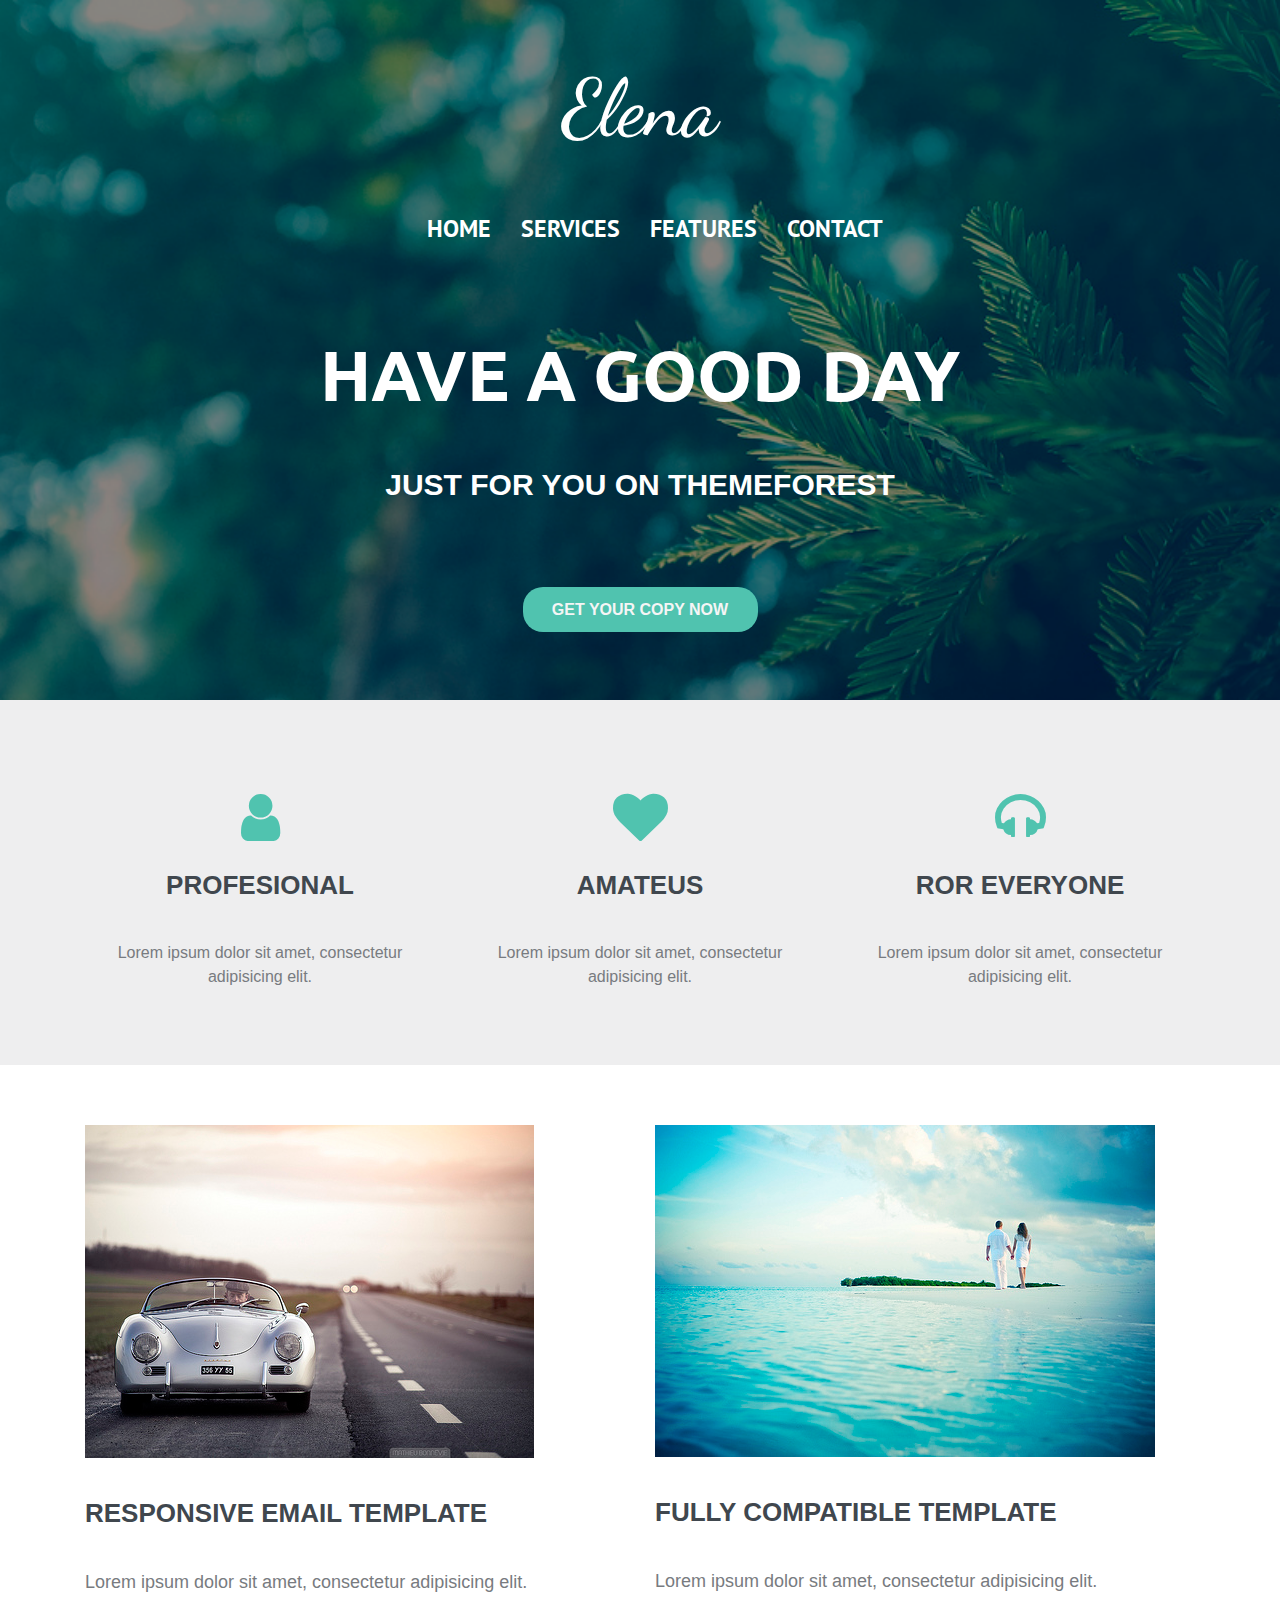
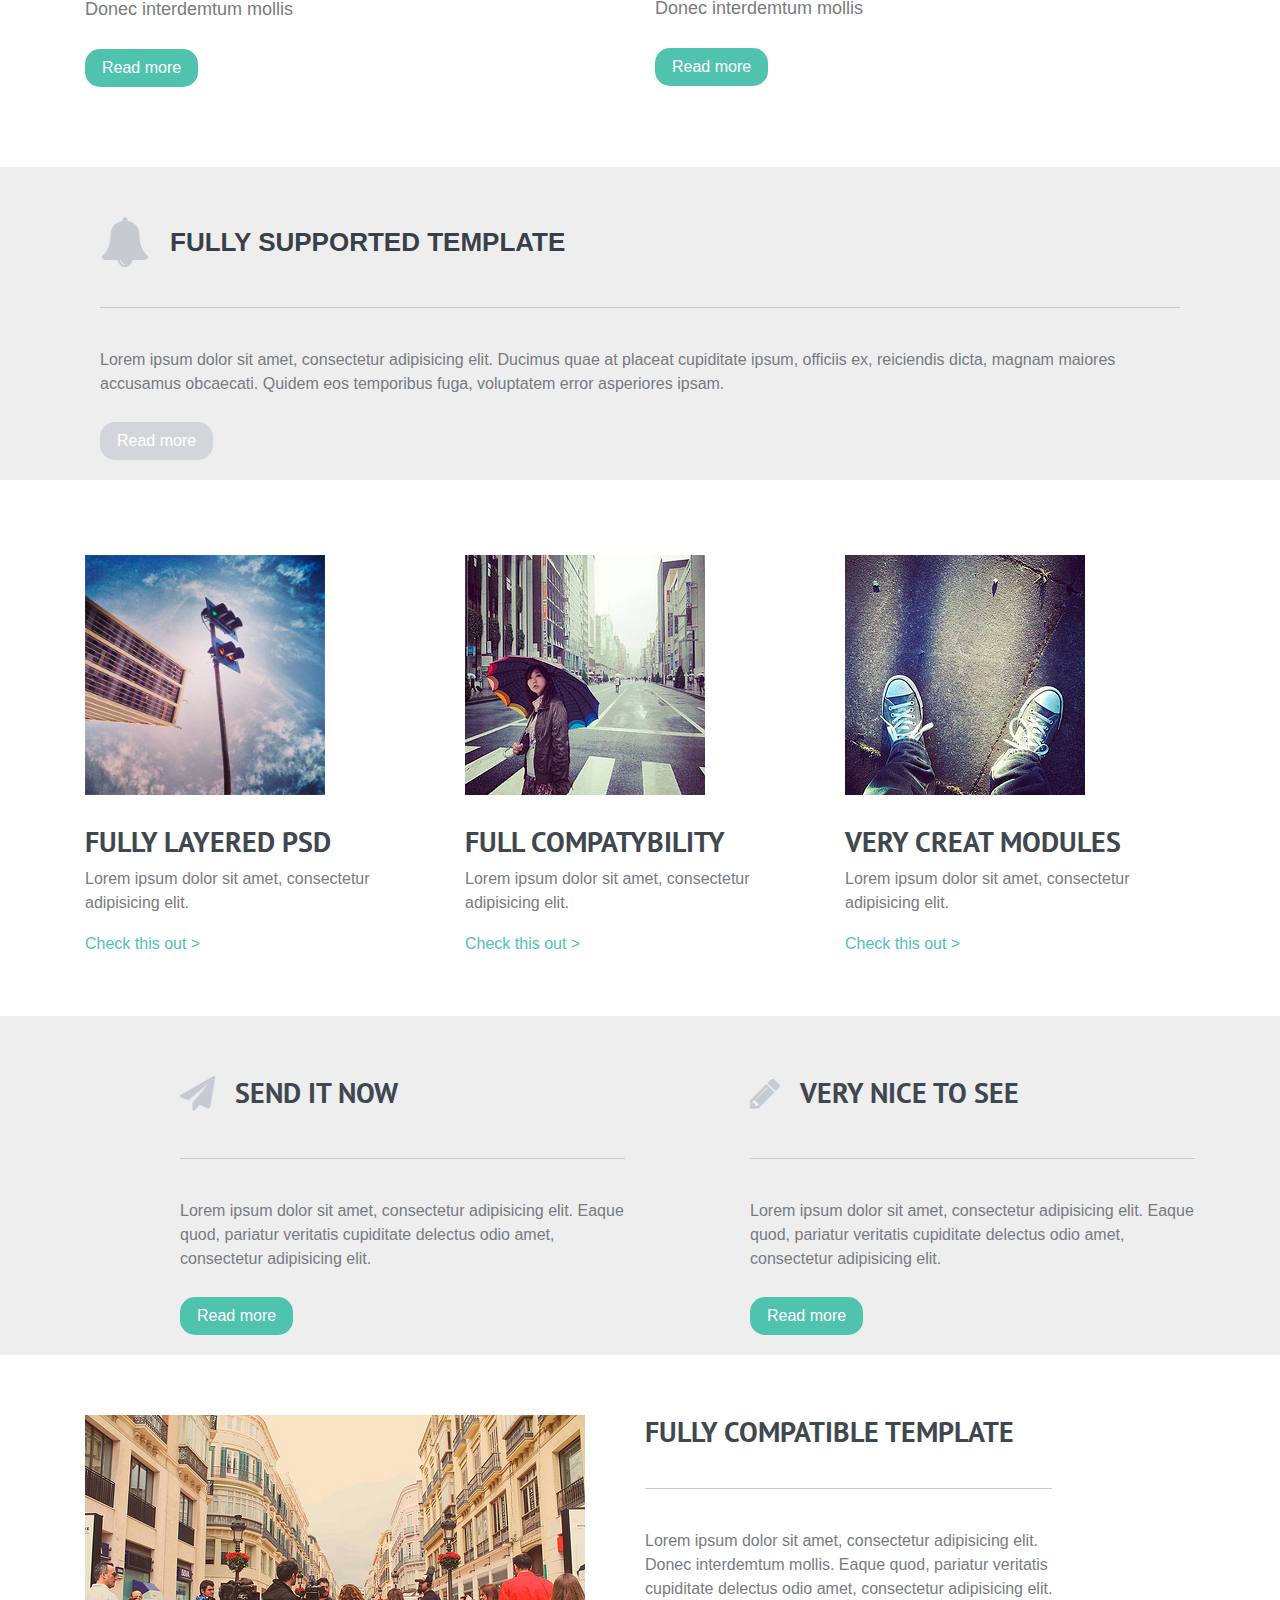
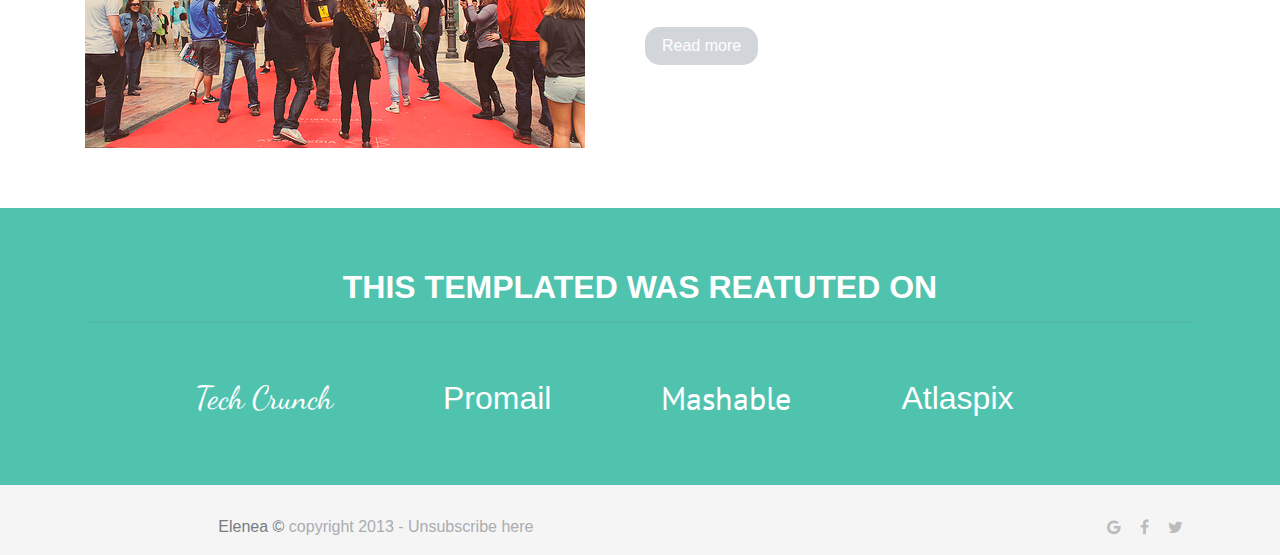
<file: Layout/index.html>
<!DOCTYPE html>
<html lang="en">
<head>
	<meta charset="UTF-8">
		<meta name="viewport"
          content="width=device-width, user-scalable=no, initial-scale=1.0, maximum-scale=1.0, minimum-scale=1.0">
    <meta http-equiv="X-UA-Compatible" content="ie=edge">

	<title>Elena</title>
	 <link href="https://fonts.googleapis.com/css?family=PT+Sans:400,700" rel="stylesheet">
	<link href="https://fonts.googleapis.com/css?family=Dancing+Script:700" rel="stylesheet">
	<link href="https://fonts.googleapis.com/css?family=Ubuntu:400,500,700" rel="stylesheet">
	<link href="https://fonts.googleapis.com/css?family=Cabin" rel="stylesheet">
   <link rel="stylesheet" href="css/bootstrap.min.css">
    <link rel="stylesheet" href="https://maxcdn.bootstrapcdn.com/font-awesome/4.7.0/css/font-awesome.min.css">
    <link rel="stylesheet" href="css/animate.css">
    <link rel="stylesheet" href="https://stackpath.bootstrapcdn.com/bootstrap/4.1.1/css/bootstrap.min.css">

    <link rel="stylesheet" href="css/style.css">
</head>
<body>
<section id="top">
		<header id="header" class="header">
			<div class="container-fluid">
				<div class="row">
					<div class="col-lg-12">
						<div class="elena">
							<h1 class="elena__title">Elena</h1>
						</div>
					</div>
				</div>
				 <div class=" navbar-fixed-top d-flex">
				 	<div class="menu navbar-inner ">
					<ul class=" nav">
						<li role="navigation" class="menu__item"><a href="#" src="#">home</a></li>
						<li role="navigation" class="menu__item"><a href="#" src="#">services</a></li>
						<li role="navigation" class="menu__item"><a href="#" src="#">features</a></li>
						<li role="navigation" class="menu__item"><a href="#" src="#">contact</a></li>
					</ul>
					</div>
				</div>
			<div class="row">
				<div class="col-lg-12 ">
					<div class="text">
					<div class="text__first">have a good day</div>
						<div class="text__wan">just for you on  themeforest</div>
					
					<div class="copy">
						<button class="copy__button">get your copy now</button>
					</div>
				</div>
				</div>
			</div>
			</div>
		</header>
		 
	</section>
	 </section>
	 <section class="features" id="features">
	 	<div class="container grey">
	 	<div class="row ">
	 		<div class="col-lg-4 ">
	 			<div class="feature">	
	 			<i class="fa fa-user fa__icons"></i>
	 			<div class="feature__block">
	 				<h3 class="feature__title">PROFESIONAL </h3>
	 				<p class="feature__paragraph">Lorem ipsum dolor sit amet, consectetur adipisicing elit.</p>
	 			</div>
	 			</div>
	 		</div>
	 		<div class="col-lg-4 ">
	 			<div class="feature">	
	 			<i class="fa fa-heart fa__icons"></i>
	 			<div class="feature__block">
	 				<h3 class="feature__title">AMATEUS </h3>
	 				<p class="feature__paragraph">Lorem ipsum dolor sit amet, consectetur adipisicing elit.</p>
	 			</div>
	 			</div>
	 		</div>
	 		<div class="col-lg-4 ">
	 			<div class="feature">	
	 			<i class="fa fa-headphones fa__icons"></i>
	 			<div class="feature__block">
	 				<h3 class="feature__title">ROR EVERYONE</h3>
	 				<p class="feature__paragraph">Lorem ipsum dolor sit amet, consectetur adipisicing elit.</p>
	 			</div>
	 			</div>
	 		</div>
	 	</div>
	 	</div>
	 	</section>
	 	<section >
	 	<div class="container ">
	 		<div class="row">	
	 		<div class="col-lg-6">
	 			<div class="impack">
	 				<img src="images/img_1.png" alt="responsive" ></img>
	 				   <div class="images__block">
	 						<h3 class="images__block__title">RESPONSIVE EMAIL TEMPLATE</h3>
	 						<p class="images__block__paragraph">Lorem ipsum dolor sit amet, consectetur adipisicing elit. <br> Donec interdemtum  mollis</p>
	 					</div>
	 					<button class="read"> Read more</button>
	 			</div>
	 		</div>
	 		<div class="col-lg-6">
	 			<div class="impack">
	 				<img src="images/img_2.png" alt="fully" ></img>
	 				   <div class="images__block">
	 						<h3 class="images__block__title">FULLY  COMPATIBLE TEMPLATE</h3>
	 						<p class="images__block__paragraph">Lorem ipsum dolor sit amet, consectetur adipisicing elit. <br> Donec interdemtum  mollis</p>
	 					</div>
	 					<button class="read"> Read more</button>
	 			</div>
	 		</div>
			</div>
	 	</div>
	 </section>
	 <section class="supported">
	 	<div class="container">
	 		<div=class="row">
	 			<div class="col-lg-12">
	 				<div class="support">
	 					<div class="support__badge d-flex">
	 						<i class="fa fa-bell fa__badge"></i>
	 						<h3 class="support__title">fully supported template</h3>
	 						</div>
	 						<hr class="line">
	 						<div class="support__block">
	 							<p class="support__pharagraph">Lorem ipsum dolor sit amet, consectetur adipisicing elit. Ducimus quae at placeat cupiditate ipsum, officiis ex, reiciendis dicta, magnam maiores accusamus obcaecati. Quidem eos temporibus fuga, voluptatem error asperiores ipsam.</p>
	 							<button class="support__button"> Read more</button>
	 						</div>
	 				</div>
	 			</div>
	 		</div>
	 	</div>
	 </section>
	 <section class="compatibility">
	 	<div class="container">
	 		<div class="row">
	 			<div class="col-lg-4">
	 			<div class="information">
	 				<img src="images/img_3.png" alt="responsive" class="information__images"></img>
	 				   <div class="information__block">
	 						<h3 class="information__block__title">Fully layered psd</h3>
	 						<p class="information__block__paragraph">Lorem ipsum dolor sit amet, consectetur adipisicing elit.</p>
	 					</div>
	 					<a href="#" class=""> Check this out ></a>
	 			</div>
	 		</div>
	 		<div class="col-lg-4">
	 			<div class="information">
	 				<img src="images/img_4.png" alt="responsive" class="information__images" ></img>
	 				   <div class="information__block">
	 						<h3 class="information__block__title">Full compatybility</h3>
	 						<p class="information__block__paragraph">Lorem ipsum dolor sit amet, consectetur adipisicing elit.</p>
	 					</div>
	 					<a href="#" class=""> Check this out ></a>
	 			</div>
	 		</div>
	 		<div class="col-lg-4">
	 			<div class="information">
	 				<img src="images/img_5.png" alt="responsive"class="information__images" ></img>
	 				   <div class="information__block">
	 						<h3 class="information__block__title">very creat modules</h3>
	 						<p class="information__block__paragraph">Lorem ipsum dolor sit amet, consectetur adipisicing elit.</p>
	 					</div>
	 					<a href="#" > Check this out ></a>
	 			</div>
	 		</div>
	 		</div>
	 	</div>
	 </section>
	<section class="flugs">
		<div class="container">
			<div class="row">
				<div class="col-lg-5 ml-auto">
					<div class="flug">
						<div class="flug__icons d-flex" >
							<i class="fa fa-paper-plane  fa-flug"></i>
							<h3 class="flug__item"> send it now</h3>
							</div>
							<hr class="line">
							<div class="flug__block">
								<p class="information__block__paragraph">Lorem ipsum dolor sit amet, consectetur adipisicing elit. Eaque quod, pariatur veritatis cupiditate delectus odio amet, consectetur adipisicing elit. </p>
								<button class="read"> Read more</button>
							</div>
					</div>
				</div>
				<div class="col-lg-5 ml-auto">
					<div class="flug">
						<div class="flug__icons d-flex" >
							<i class="fa fa-pencil fa-flug"></i>
							<h3 class="flug__item"> very nice to see</h3>
							</div>
							<hr class="line">
							<div class="flug__block">
								<p class="information__block__paragraph">Lorem ipsum dolor sit amet, consectetur adipisicing elit. Eaque quod, pariatur veritatis cupiditate delectus odio amet, consectetur adipisicing elit. </p>
								<button class="read"> Read more</button>
							</div>
					</div>
					</div>
				</div>			
		</div>
	</section>
	<section>
		<div class="container ">
			<div class="row">
				<div class="col-lg-12 ">
					<div class="lastend d-flex">
						<div class="lastend__images"><img src="images/img_6.png" alt=""></div>
						 <div class="lastend__block">
	 						<h3 class="lastend__block__title">FULLY  COMPATIBLE TEMPLATE</h3>
	 						<hr class="line">
	 						<p class="lastend__block__paragraph">Lorem ipsum dolor sit amet, consectetur adipisicing elit. <br> Donec interdemtum  mollis.  Eaque quod, pariatur veritatis <br> cupiditate delectus odio amet, consectetur adipisicing elit.</p>
	 						<button class="support__button"> Read more</button>
	 					</div>	
	 			</div>
					</div>
				</div>
			</div>
		</div>
	</section>
	<footer class="footers">
		<div class="container">
			<div class="row">
			<div class="col-lg-12 vcenter ">
			<div class="footer">
				<div class="footer__oben text-jutyfy">
					<h2 class="footer__title ">this templated was reatuted on</h2>
					<hr class="footer__line">
				</div>
				<div class="footer__block d-flex ">
					<h2 class="footer__titles one">Tech Crunch</h2>
					<h2 class="footer__titles two">Promail</h2>
					<h2 class="footer__titles three">Mashable</h2>
					<h2 class="footer__titles four">Atlaspix</h2>
				</div>
			</div>
		</div>
		</div>
		</div>
	</footer>
	<footer class="footer__unders">
		<div class="footer__under">
					<div class="row">
						<div class="col-lg-6 ml-auto">
							<p class="footer__under__text"><span class="colortext">Elenea © </span>copyright 2013 - Unsubscribe here</p>
						</div>
						<div class="col-lg-2 ml-auto">
							<div class="footer__icons">
							<a href="#"><i class="fa fa-google fa__footer"></i></a>
								<a href="#"><i class="fa fa-facebook-f fa__footer"></i></a>
								<a href="#"><i class="fa fa-twitter fa__footer"></i></a>
							</div>
						</div>
					</div>
				</div>
	</footer>
</body>
</html>
</file>
<file: Layout/css/style.css>
@font-face {
font-family: 'Nexa Regular';
src: url('NexaRegular.eot');
src: url('NexaRegular.eot?#iefix') format('embedded-opentype'),
url('NexaRegular.woff') format('woff'),
url('NexaRegular.ttf') format('truetype');
font-weight: normal;
font-style: normal;
}
@font-face {
font-family: 'Nexa Heavy';
src: url('NexaHeavy.eot');
src: url('NexaHeavy.eot?#iefix') format('embedded-opentype'),
url('NexaHeavy.woff') format('woff'),
url('NexaHeavy.ttf') format('truetype');
font-weight: normal;
font-style: normal;
}
  body {
    font-family: 'PT Sans', sans-serif;
}

ul, li {
    display: block;
    padding: 0;
    margin: 0;
}
 
#top{
  height: 700px;
  background: url(../images/fon.png)  no-repeat center top ;
  background-size: cover;
}
.elena{
  text-align: center;
  margin-top: 60px;
}
.elena__title{
   font-family: 'Dancing Script', sans-serif;
  font-size: 80px;
  color: #fff;
}
.navbar-inner{
   margin: 0 auto;
   padding-top: 47px;
}
.menu__item{
  margin-left: 30px;
}
.menu__item a{
color: #fff;
text-decoration: none;
font-size: 24px;
font-style: 'PTSans', sans-serif;
text-transform: uppercase;
    font-weight: 600;
}
.menu__item  a:hover{
color: #cfd9df;
}
.text{
  text-align: center;
}
.text__first{
  color: #fff;
  font-size: 70px;
  font-family: 'Ubuntu', sans-serif;
  text-transform: uppercase;
  font-weight: 600;
  margin-top: 75px;
}
.text__wan{
   color: #fff;
   font-size: 30px;
   text-transform: uppercase;
   font-weight: 600;
   margin-top: 35px;
   font-weight: 600;
   font-family: 'PTSans', sans-serif;
}
.copy{
  margin-top:80px;
}
.copy__button{
  width: 235px;
  height: 45px;
  background: #50c3af;
  color: #f5f5f5;
  border-radius: 20px;
  border: 0;
  outline: none;
  font-family: 'PTSans',  sans-serif;
  font-weight: 600; 
  text-transform: uppercase;
  cursor: pointer;
  margin: 0 auto;
}
.copy__button:hover {
  box-shadow: 0 2px 1px 0 #9bdddd; 
}
.feature{
  margin-top: 50px;
  text-align: center;
  padding: 40px  0 60px 0;
}
 
.fa__icons{
  font-size: 55px;
  color: #50c3af;
}
.features{
   background: #eeeeef;
}
.feature__block{
  margin-top: 25px;
}
.feature__title{
  font-size: 26px;
  font-weight: 600;
  color: #40474e;
  font-family: 'PTSans', sans-serif;
}
.feature__paragraph{
  margin-top: 40px;
  color:#787b80;
  font-family: 'PTSans', sans-serif;
  font-weight: 400;
}
.white{
  background: #f5f5f5;
}
.impack{
  padding-top: 60px;
  text-align: left;
  margin-bottom: 60px;
}
.images__block{
  margin-top: 40px;
  
}
.images__block__title{
  font-size: 26px;
  font-weight: 600;
  color: #40474e;
  font-family: 'PTSans', sans-serif;
}
.images__block__paragraph{
   margin-top: 40px;
  color:#787b80;
  font-family: 'PTSans', sans-serif;
  font-weight: 520;
  font-size: 18px;
}
.read{
  background: #50c3af;
  padding: 7px 17px;
  border-radius: 15px;
  border:0;
  color: #fff;
  font-family: 'PTSans', sans-serif;
  outline: none;
  margin: 10px 0 20px 0;
  cursor: pointer;
}
.read:hover{
  box-shadow: 0 1px 1px 0 #9bdddd;
}
.supported{
  background: #eeeeef;
}
.support__badge{
  padding-top: 60px;
}
.support__title{
   font-size:26px;
  color: #384048;
  font-family: 'PTSans', sans-serif;
  font-weight: 600;
  text-transform: uppercase;
}
.fa__badge{
  font-size: 50px;
  color: #c6cbd1;
  padding-right: 20px; 
  margin-top: -10px;
}
.line{
  background: #e3e4e5;
  margin: 40px 0 40px 0;
}
.support__pharagraph{
  color:#787b80;
  font-size: 16px;
  font-family: 'PTSans', sans-serif;
}
.support__button{
  background: #d2d5da;
  padding: 7px 17px;
  border-radius: 15px;
  border:0;
  color: #fff;
  font-family: 'PTSans', sans-serif;
  outline: none;
  margin: 10px 0 20px 0;
  cursor: pointer;
}
.information{
  margin-top: 75px;
}
.information__images{
  width: 240px;
  height: 240px;
}
.information__block{
  margin-top: 30px;
}
.information__block__title, .lastend__block__title{
  color:#40474e;
  text-transform: uppercase;
  font-weight: 600;
}
.information__block__paragraph, .lastend__block__paragraph{
  color:#787b80;
  font-size: 16px;
  font-family: 'PTSans', sans-serif;
}
 .information a {
  text-decoration: none;
  list-style: none;
  color: #50c3af;
  font-family: 'PTSans', sans-serif;
}
.information a:hover{
  color:#4da394;
}
.flugs{
  margin-top: 60px;
  background: #eeeeef;
}
.fa-flug{
  font-size: 35px;
  padding-right: 20px;
  color: #c6cbd1;
}
.flug{
  margin-top:60px;
}
.flug__item{
  text-transform: uppercase;
  color:#40474e;
  font-weight: 600;
}
.lastend{
  padding-top: 60px;
  padding-bottom: 60px;
}
.lastend__block{
  padding-left: 60px;
}
.footers{
  background: #50c3af;
}
.footer{
  margin-top: 60px;
}
.footer__oben{
  margin: 0 auto;
  text-align: center;
}
.footer__line{
  background: #61c8b6;
}
.footer__title{
  color:#fff;
  font-family: 'PTSans', sans-serif;
  font-weight: 600;
  text-align: center;
  text-transform: uppercase;
}
.footer__titles {
  color:#fff;
  font-weight: 400;
  padding-left: 110px;
}
.footer__block{
  padding: 40px 0 60px 0;
}
 .one{
 font-family: 'Dancing Script', sans-serif;
}
 .two{
font-family: 'NexaRegular', sans-serif;
}
.there{
font-family: 'Cabin', sans-serif;
}
 .four{
font-family: 'NexaHeavy', sans-serif;
}
.footer__under{
  background: #f5f5f5;
  padding-top: 30px;
}
.footer__under__text{
  font-family: 'PTSans', sans-serif;
  color: #aaacaf;
}
.colortext{
  color:#787b80;
}
 .fa__footer{
  padding-left: 15px;
  color: #bbbcbe;
 }
 /*медіа запити*/
 @media screen and (max-width: 992px){
  .impack{
    text-align: center;
  }
  .information{
    text-align: center;
  }
  .flug{
    text-align: center;
  }
  .flug__icons{
    justify-content: center;
  }
  .lastend{
    flex-direction: column;
  }
  .lastend__block{
    padding-top: 20px;
  }
  .footer__block{
    flex-direction: column;
    float: center;
    font-size: 30px;
    padding-top: 5px
  }
.footer__titles{
  text-align: center;
}
  .footer__under{
    text-align: center;
  }
}
@media screen and (max-width: 693px){
  #top{
    min-height: 800px;
  }
}
@media screen and (max-width: 540px){
  #top{
    min-height: 1100px;
  }
  .nav{
    display: block;
    text-align: center;
  }
  .menu__item{
    padding-top: 5px;
  }
  .footer__titles{
  padding-left: 0;
  text-align: center;
}
}
@media screen and (max-width: 310px){
  #top{
    min-height: 1200px;
    
  }
}
@media screen and (max-width: 255px){
  .copy__button{
  width: 180px;
  height: 40px;
  background: #50c3af;
  color: #f5f5f5;
  border-radius: 20px;
  border: 0;
  font-size: 14px;
  outline: none;
  font-family: 'PTSans',  sans-serif;
  font-weight: 600; 
  text-transform: uppercase;
  cursor: pointer;
  margin: 0 auto;
}
}
</file>
